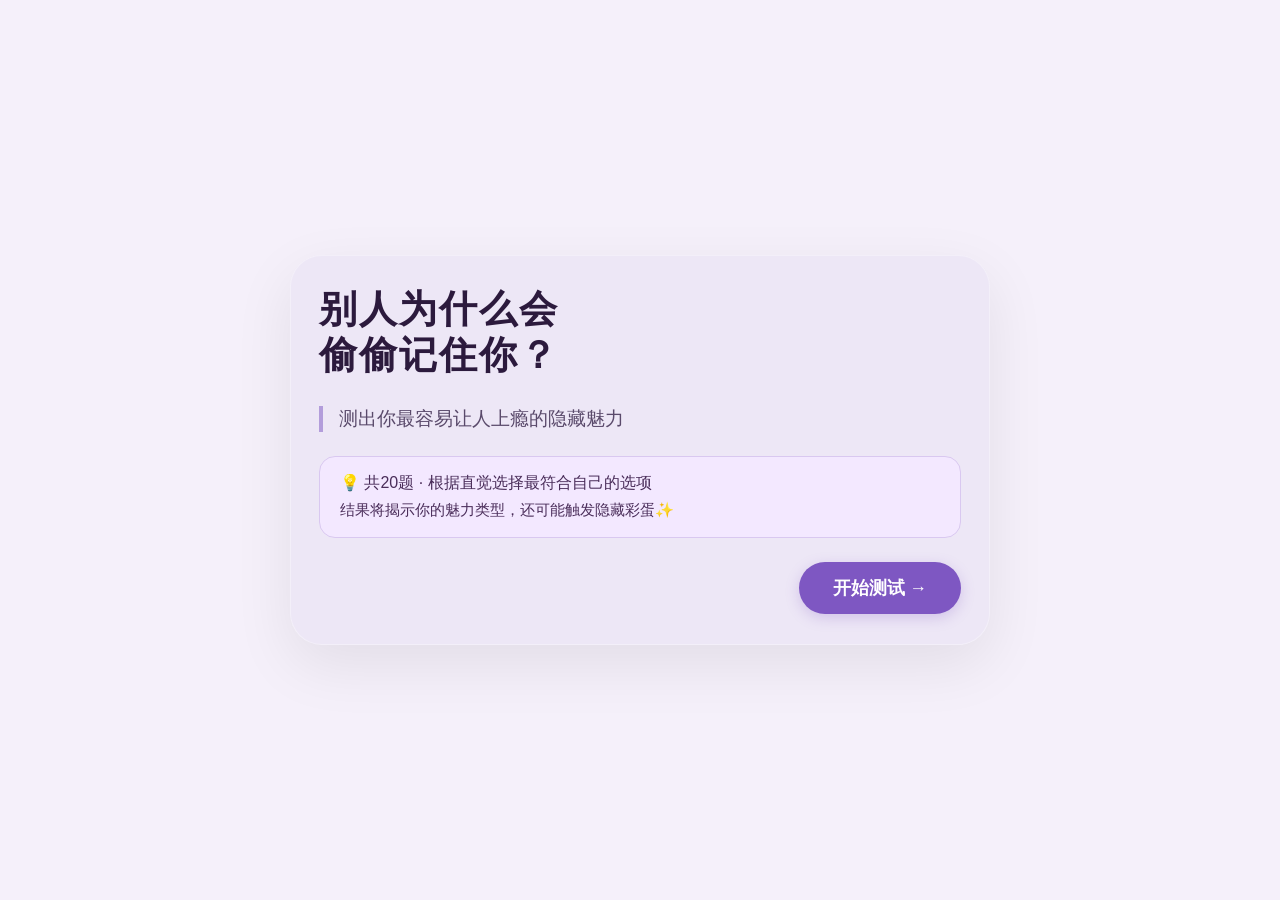
<file: index.html>
<!DOCTYPE html>
<html lang="zh-CN">
<head>
    <meta charset="UTF-8">
    <meta name="viewport" content="width=device-width, initial-scale=1.0">
    <title>别人为什么会偷偷记住你？</title>
    <link rel="stylesheet" href="style.css">
</head>
<body>
    <div class="container" id="appContainer">
        <!-- ===== 起始页 ===== -->
        <div id="intro-screen" class="screen active">
            <h1>别人为什么会<br>偷偷记住你？</h1>
            <p class="subhead">测出你最容易让人上瘾的隐藏魅力</p>
            <div class="warning-box">
                <p>💡 共20题 · 根据直觉选择最符合自己的选项</p>
                <p style="margin-top:6px; font-size:0.95rem;">结果将揭示你的魅力类型，还可能触发隐藏彩蛋✨</p>
            </div>
            <button id="start-btn" class="btn">开始测试 →</button>
        </div>

        <!-- ===== 答题页 ===== -->
        <div id="question-screen" class="screen">
            <div class="progress-bar">
                <div class="progress" id="progressFill"></div>
            </div>
            <div class="question-counter" id="questionCounter">1 / 20</div>
            <div class="question-text" id="questionText"></div>
            <div class="options-grid" id="optionsContainer"></div>
            <button id="next-btn" class="btn" disabled>下一题 →</button>
        </div>

        <!-- ===== 结果页 ===== -->
        <div id="result-screen" class="screen">
            <div class="result-title" id="resultTitle">✨ 你的魅力类型</div>
            <div class="result-badge" id="resultBadge">领导者磁场</div>
            <div class="result-description" id="resultDesc">
                别人记住你的原因：气场。你给人的感觉是可靠、有主见……
            </div>
            <div class="result-tagline" id="resultTagline">“和你待在一起，会觉得未来有方向。”</div>
            <div class="btn-group">
                <button id="restart-btn" class="btn btn-secondary">🔄 重新测试</button>
            </div>
        </div>
    </div>

    <script src="script.js"></script>
</body>
</html>
</file>
<file: style.css>
/* === 全局重置与基础样式 === */
* {
    margin: 0;
    padding: 0;
    box-sizing: border-box;
}

body {
    font-family: 'Segoe UI', 'PingFang SC', Roboto, 'Helvetica Neue', sans-serif;
    min-height: 100vh;
    display: flex;
    align-items: center;
    justify-content: center;
    background: #f5f0fa;
    padding: 20px;
    transition: background-color 0.5s ease;
}

.container {
    max-width: 700px;
    width: 100%;
    background: rgba(255, 255, 255, 0.85);
    backdrop-filter: blur(6px);
    border-radius: 32px;
    box-shadow: 0 20px 60px rgba(0, 0, 0, 0.08);
    padding: 30px 28px;
    transition: background-color 0.5s ease;
    border: 1px solid rgba(255, 255, 255, 0.3);
}

.screen {
    display: none;
    flex-direction: column;
    gap: 24px;
}

.screen.active {
    display: flex;
}

h1 {
    font-size: 2.4rem;
    font-weight: 700;
    color: #2c1a3d;
    letter-spacing: 2px;
    line-height: 1.2;
}

.subhead {
    font-size: 1.2rem;
    color: #5a4a6b;
    font-weight: 400;
    border-left: 4px solid #b39ddb;
    padding-left: 16px;
    margin-top: 4px;
}

.warning-box {
    background: #f3e8ff;
    border-radius: 16px;
    padding: 16px 20px;
    color: #4a2d5a;
    border: 1px solid #d9c8f0;
}

.progress-bar {
    width: 100%;
    height: 6px;
    background: #e8e0f0;
    border-radius: 10px;
    overflow: hidden;
    margin: 8px 0 4px;
}

.progress {
    height: 100%;
    width: 0%;
    background: linear-gradient(90deg, #b39ddb, #81d4fa, #f8bbd0);
    border-radius: 10px;
    transition: width 0.4s ease;
}

.question-counter {
    text-align: right;
    font-size: 0.9rem;
    color: #7a6a8a;
}

.question-text {
    font-size: 1.5rem;
    font-weight: 600;
    color: #1f112a;
    line-height: 1.5;
    margin: 8px 0 4px;
}

.options-grid {
    display: flex;
    flex-direction: column;
    gap: 12px;
    margin: 12px 0 8px;
}

.option {
    padding: 16px 20px;
    background: rgba(255, 255, 255, 0.6);
    border: 2px solid #e2d6ec;
    border-radius: 18px;
    cursor: pointer;
    transition: all 0.2s ease;
    font-size: 1.05rem;
    color: #2a1a3a;
    box-shadow: 0 2px 6px rgba(0,0,0,0.02);
}

.option:hover {
    background: #f5edff;
    border-color: #b39ddb;
    transform: translateY(-1px);
}

.option.selected {
    background: #ede0ff;
    border-color: #7e57c2;
    box-shadow: 0 4px 12px rgba(126, 87, 194, 0.15);
}

.btn {
    padding: 14px 34px;
    background: #7e57c2;
    color: white;
    border: none;
    border-radius: 60px;
    font-size: 1.1rem;
    font-weight: 600;
    cursor: pointer;
    transition: all 0.25s;
    box-shadow: 0 4px 14px rgba(126, 87, 194, 0.25);
    align-self: flex-end;
}

.btn:hover {
    background: #6a4aad;
    transform: scale(1.02);
    box-shadow: 0 6px 20px rgba(126, 87, 194, 0.35);
}

.btn:disabled {
    opacity: 0.4;
    pointer-events: none;
    transform: none;
    box-shadow: none;
}

.btn-secondary {
    background: #b39ddb;
    box-shadow: 0 4px 12px rgba(179, 157, 219, 0.3);
}

.btn-secondary:hover {
    background: #9f87c9;
}

.result-title {
    font-size: 2rem;
    font-weight: 700;
    color: #2c1a3d;
    margin-bottom: 8px;
}

.result-badge {
    display: inline-block;
    background: #ede0ff;
    padding: 8px 24px;
    border-radius: 60px;
    color: #4a2d6a;
    font-weight: 600;
    font-size: 1.1rem;
    margin-bottom: 16px;
}

.result-description {
    background: rgba(255, 255, 255, 0.5);
    padding: 20px 24px;
    border-radius: 20px;
    border-left: 6px solid #b39ddb;
    line-height: 1.8;
    color: #2a1a3a;
    font-size: 1.05rem;
}

.result-tagline {
    font-style: italic;
    color: #6a4a7a;
    margin-top: 12px;
    font-size: 1.1rem;
    padding: 12px 20px;
    background: #f5edff;
    border-radius: 40px;
    text-align: center;
}

.btn-group {
    display: flex;
    gap: 16px;
    justify-content: center;
    flex-wrap: wrap;
}

/* 颜色主题类 (由JS动态添加) */
.theme-blue {
    background-color: #e3f2fd;
}
.theme-purple {
    background-color: #ede7f6;
}
.theme-pink {
    background-color: #fce4ec;
}

.theme-blue .container,
.theme-purple .container,
.theme-pink .container {
    background: rgba(255, 255, 255, 0.78);
}

@media (max-width: 600px) {
    .container {
        padding: 20px 16px;
    }
    h1 {
        font-size: 1.8rem;
    }
    .question-text {
        font-size: 1.2rem;
    }
    .option {
        padding: 14px 16px;
        font-size: 0.98rem;
    }
    .btn {
        width: 100%;
        justify-content: center;
        text-align: center;
    }
    .btn-group {
        flex-direction: column;
    }
}
</file>
<file: 魅力人格测试/style.css>
/* === 全局重置与基础样式 === */
* {
    margin: 0;
    padding: 0;
    box-sizing: border-box;
}

body {
    font-family: 'Segoe UI', 'PingFang SC', Roboto, 'Helvetica Neue', sans-serif;
    min-height: 100vh;
    display: flex;
    align-items: center;
    justify-content: center;
    background: #f5f0fa;
    padding: 20px;
    transition: background-color 0.5s ease;
}

.container {
    max-width: 700px;
    width: 100%;
    background: rgba(255, 255, 255, 0.85);
    backdrop-filter: blur(6px);
    border-radius: 32px;
    box-shadow: 0 20px 60px rgba(0, 0, 0, 0.08);
    padding: 30px 28px;
    transition: background-color 0.5s ease;
    border: 1px solid rgba(255, 255, 255, 0.3);
}

.screen {
    display: none;
    flex-direction: column;
    gap: 24px;
}

.screen.active {
    display: flex;
}

h1 {
    font-size: 2.4rem;
    font-weight: 700;
    color: #2c1a3d;
    letter-spacing: 2px;
    line-height: 1.2;
}

.subhead {
    font-size: 1.2rem;
    color: #5a4a6b;
    font-weight: 400;
    border-left: 4px solid #b39ddb;
    padding-left: 16px;
    margin-top: 4px;
}

.warning-box {
    background: #f3e8ff;
    border-radius: 16px;
    padding: 16px 20px;
    color: #4a2d5a;
    border: 1px solid #d9c8f0;
}

.progress-bar {
    width: 100%;
    height: 6px;
    background: #e8e0f0;
    border-radius: 10px;
    overflow: hidden;
    margin: 8px 0 4px;
}

.progress {
    height: 100%;
    width: 0%;
    background: linear-gradient(90deg, #b39ddb, #81d4fa, #f8bbd0);
    border-radius: 10px;
    transition: width 0.4s ease;
}

.question-counter {
    text-align: right;
    font-size: 0.9rem;
    color: #7a6a8a;
}

.question-text {
    font-size: 1.5rem;
    font-weight: 600;
    color: #1f112a;
    line-height: 1.5;
    margin: 8px 0 4px;
}

.options-grid {
    display: flex;
    flex-direction: column;
    gap: 12px;
    margin: 12px 0 8px;
}

.option {
    padding: 16px 20px;
    background: rgba(255, 255, 255, 0.6);
    border: 2px solid #e2d6ec;
    border-radius: 18px;
    cursor: pointer;
    transition: all 0.2s ease;
    font-size: 1.05rem;
    color: #2a1a3a;
    box-shadow: 0 2px 6px rgba(0,0,0,0.02);
}

.option:hover {
    background: #f5edff;
    border-color: #b39ddb;
    transform: translateY(-1px);
}

.option.selected {
    background: #ede0ff;
    border-color: #7e57c2;
    box-shadow: 0 4px 12px rgba(126, 87, 194, 0.15);
}

.btn {
    padding: 14px 34px;
    background: #7e57c2;
    color: white;
    border: none;
    border-radius: 60px;
    font-size: 1.1rem;
    font-weight: 600;
    cursor: pointer;
    transition: all 0.25s;
    box-shadow: 0 4px 14px rgba(126, 87, 194, 0.25);
    align-self: flex-end;
}

.btn:hover {
    background: #6a4aad;
    transform: scale(1.02);
    box-shadow: 0 6px 20px rgba(126, 87, 194, 0.35);
}

.btn:disabled {
    opacity: 0.4;
    pointer-events: none;
    transform: none;
    box-shadow: none;
}

.btn-secondary {
    background: #b39ddb;
    box-shadow: 0 4px 12px rgba(179, 157, 219, 0.3);
}

.btn-secondary:hover {
    background: #9f87c9;
}

.result-title {
    font-size: 2rem;
    font-weight: 700;
    color: #2c1a3d;
    margin-bottom: 8px;
}

.result-badge {
    display: inline-block;
    background: #ede0ff;
    padding: 8px 24px;
    border-radius: 60px;
    color: #4a2d6a;
    font-weight: 600;
    font-size: 1.1rem;
    margin-bottom: 16px;
}

.result-description {
    background: rgba(255, 255, 255, 0.5);
    padding: 20px 24px;
    border-radius: 20px;
    border-left: 6px solid #b39ddb;
    line-height: 1.8;
    color: #2a1a3a;
    font-size: 1.05rem;
}

.result-tagline {
    font-style: italic;
    color: #6a4a7a;
    margin-top: 12px;
    font-size: 1.1rem;
    padding: 12px 20px;
    background: #f5edff;
    border-radius: 40px;
    text-align: center;
}

.btn-group {
    display: flex;
    gap: 16px;
    justify-content: center;
    flex-wrap: wrap;
}

/* 颜色主题类 (由JS动态添加) */
.theme-blue {
    background-color: #e3f2fd;
}
.theme-purple {
    background-color: #ede7f6;
}
.theme-pink {
    background-color: #fce4ec;
}

.theme-blue .container,
.theme-purple .container,
.theme-pink .container {
    background: rgba(255, 255, 255, 0.78);
}

@media (max-width: 600px) {
    .container {
        padding: 20px 16px;
    }
    h1 {
        font-size: 1.8rem;
    }
    .question-text {
        font-size: 1.2rem;
    }
    .option {
        padding: 14px 16px;
        font-size: 0.98rem;
    }
    .btn {
        width: 100%;
        justify-content: center;
        text-align: center;
    }
    .btn-group {
        flex-direction: column;
    }
}
</file>
